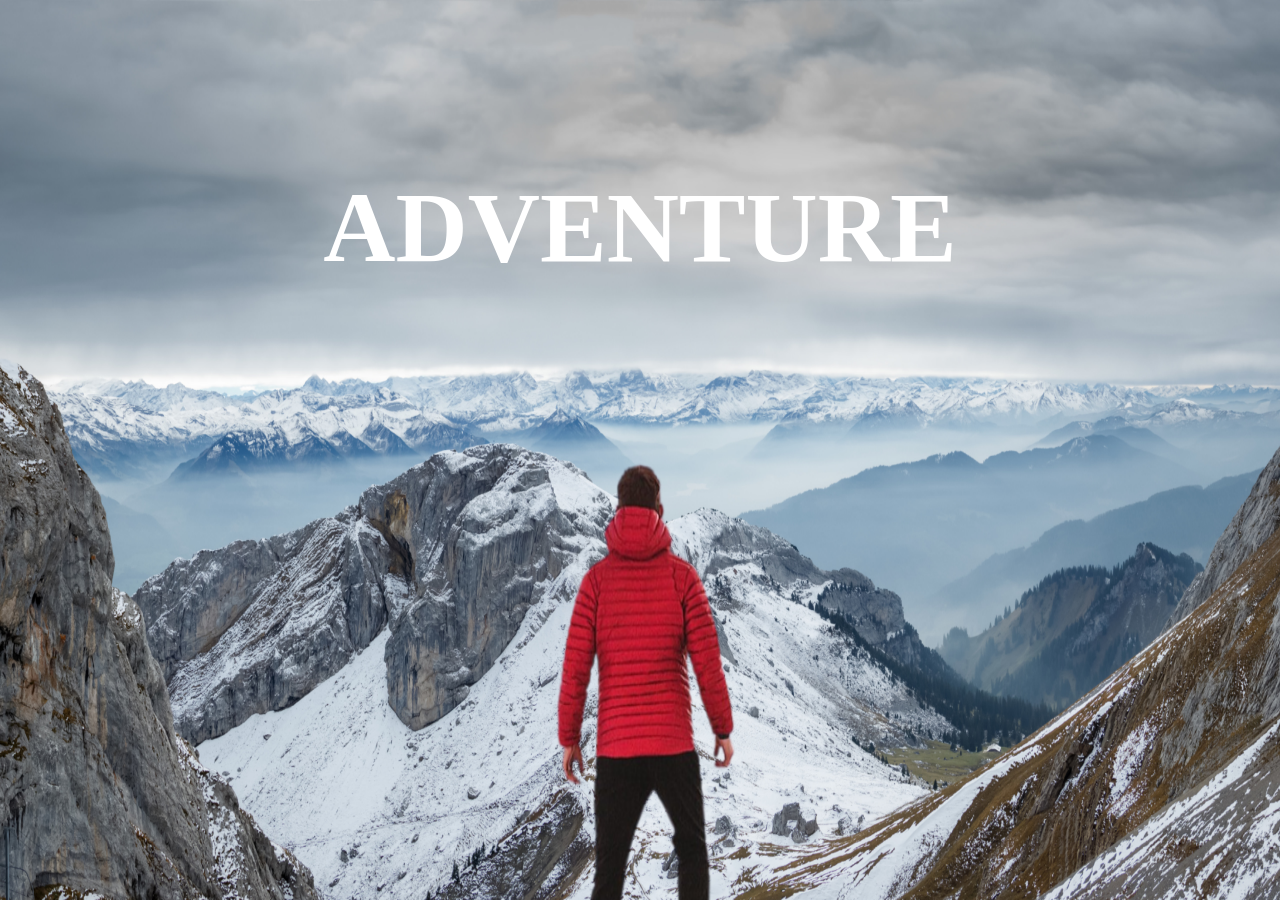
<file: parallax.html>
<!DOCTYPE html>
<html>
    <head>
        <meta charset="UTF-8">
        <meta name="viewport" content="width=device-width,initial-scale=1.0">
        <title>Parallax</title>
        <link rel="stylesheet" href="parall.css">
    </head>
    <body>
        <div class="wrapper">
            <div class="container">
                <img src="background.png" class="backg">
                <img src="foreground.png" class="foreg">
                <h1 class="adv">ADVENTURE</h1>
            </div>
            <p class="advt">
                <span class="yes">ADVENTURE TIME !</span>
                <br>
                <br>
                <br>
               Lorem, ipsum dolor sit amet consectetur adipisicing elit. Ad, itaque
                hic tempore rem eveniet sed repudiandae molestiae magnam aut quod
                consequatur, harum, totam beatae fugiat ipsam? Explicabo, blanditiis
                quod similique fugiat fugit ea expedita deleniti doloribus, delectus
                perferendis, tempore amet maiores libero sapiente voluptatem
                reprehenderit? Illum alias commodi cupiditate corporis mollitia ab
                quaerat, ipsum est excepturi vitae a sunt optio.
                <br /><br />
                Lorem ipsum dolor sit amet consectetur, adipisicing elit. Qui
                necessitatibus commodi alias? Veritatis, eligendi nisi. Amet
                exercitationem, recusandae dolore corrupti laborum aperiam repellendus
                natus voluptatem quam atque aliquam beatae. Odit deserunt nisi optio
                eveniet? Aliquam possimus molestiae, ullam illum accusamus autem
                accusantium! Voluptate laboriosam eum saepe ex veritatis est? Numquam
                eaque autem labore provident dolorum, velit omnis mollitia eos
                adipisci!</p>
                <div class="sc s1">
                    <h1 class="sh">BIKING</h1>
                    <div class="st">
                    Lorem, ipsum dolor sit amet consectetur adipisicing elit. Ad, itaque
                    hic tempore rem eveniet sed repudiandae molestiae magnam aut quod
                    consequatur, harum, totam beatae fugiat ipsam? Explicabo, blanditiis
                    quod similique fugiat fugit ea expedita deleniti doloribus, delectus
                    perferendis, tempore amet maiores libero sapiente voluptatem
                    reprehenderit? Illum alias commodi cupiditate corporis mollitia ab
                    quaerat, ipsum est excepturi vitae a sunt optio.
                    <br>
                    Lorem ipsum dolor sit amet consectetur, adipisicing elit. Qui
                    necessitatibus commodi alias? Veritatis, eligendi nisi. Amet
                    exercitationem, recusandae dolore corrupti laborum aperiam repellendus
                    natus voluptatem quam atque aliquam beatae. Odit deserunt nisi optio
                    eveniet? Aliquam possimus molestiae, ullam illum accusamus autem
                    accusantium! Voluptate laboriosam eum saepe ex veritatis est? Numquam
                    eaque autem labore provident dolorum, velit omnis mollitia eos
                    adipisci!
                </div>
               </div>
           <div class="sc s2">
            <h1 class="sh">PARA GLIDING</h1>
            <div class="st">
                Lorem, ipsum dolor sit amet consectetur adipisicing elit. Ad, itaque
                hic tempore rem evenietjon  sed repudiandae molestiae magnam aut quod
                consequatur, harum, totam beatae fugiat ipsam? Explicabo, blanditiis
                quod similique fugiat fugit ea expedita deleniti doloribus, delectus
                perferendis, tempore amet maiores libero sapiente voluptatem
                reprehenderit? Illum alias commodi cupiditate corporis mollitia ab
                quaerat, ipsum est excepturi vitae a sunt optio.
                <br>
                Lorem ipsum dolor sit amet consectetur, adipisicing elit. Qui
                necessitatibus commodi alias? Veritatis, eligendi nisi. Amet
                exercitationem, recusandae dolore corrupti laborum aperiam repellendus
                natus voluptatem quam atque aliquam beatae. Odit deserunt nisi optio
                eveniet? Aliquam possimus molestiae, ullam illum accusamus autem
                accusantium! Voluptate laboriosam eum saepe ex veritatis est? Numquam
                eaque autem labore provident dolorum, velit omnis mollitia eos
                adipisci!
            </div>
            </div>
        <div class="sc s3">
        <h1 class="sh">SURFING</h1>
        <div class="st">
            Lorem, ipsum dolor sit amet consectetur adipisicing elit. Ad, itaque
            hic tempore rem eveniet sed repudiandae molestiae magnam aut quod
            consequatur, harum, totam beatae fugiat ipsam? Explicabo, blanditiis
            quod similique fugiat fugit ea expedita deleniti doloribus, delectus
            perferendis, tempore amet maiores libero sapiente voluptatem
            reprehenderit? Illum alias commodi cupiditate corporis mollitia ab
            quaerat, ipsum est excepturi vitae a sunt optio.
            <br>
            Lorem ipsum dolor sit amet consectetur, adipisicing elit. Qui
            necessitatibus commodi alias? Veritatis, eligendi nisi. Amet
            exercitationem, recusandae dolore corrupti laborum aperiam repellendus
            natus voluptatem quam atque aliquam beatae. Odit deserunt nisi optio
            eveniet? Aliquam possimus molestiae, ullam illum accusamus autem
            accusantium! Voluptate laboriosam eum saepe ex veritatis est? Numquam
            eaque autem labore provident dolorum, velit omnis mollitia eos
            adipisci!
        </div>
        </div>
</div>
    </body>
</html>
</file>
<file: parall.css>
*{
    margin: 0;
    padding: 0;
    box-sizing: border-box;
}
.wrapper{
    overflow-x: hidden; 
    height: 100vh;
    overflow-y: auto;
    perspective: 10px;
    /* store the 3d animations */
}
/* flexbox create krne ke liye parent chaiye hoga */
.container{
    position: relative;
    height:100%;
    display: flex;
    justify-content: center;
    /* p the 3d effect of child */
    transform-style: preserve-3d;
}
/* position aboslute kr diya taki overlap ho jaye */
/*  z index -1 krne se aage peeche ho gye */
/* z direction tranform se speed kam tez ho gye */
.backg,.foreg{
    position: absolute;
    width: 100%;
    height: 100%;
    z-index: -1;
}
/* change speed */
.backg{
    transform:translateZ(-30px) scale(4);
} 
.foreg{
    transform:translateZ(-10px) scale(3) ;
} 
.adv
{
    margin-top: 170px;
    color: white;
    font-weight: bolder;
    font-size: 100px;
    flex-flow: wrap;
}
.advt{
    color: white;
    background-color: rgba(0, 0, 0, 0.7);
    font-size: 30px;
    position: relative;
    /* margin-top: 350px; */
    padding: 50px;
    font-family: 'Lucida Sans', 'Lucida Sans Regular', 'Lucida Grande', 'Lucida Sans Unicode', Geneva, Verdana, sans-serif;
}
.yes{
    font-size: 70px;
}
.s1{
    background-image: url(sport-1.jpg);
}
.s2{
    background-image: url(sport-2.jpg);
}
.s3{
    background-image: url(sport-3.jpg);
}
.sc{
 background-attachment: fixed;
 background-position: relative;
 background-size: cover;
 width: 100%;
 /* height: 100%; */
 background-position: center;
}
.sc{
    position: relative;
    padding-top: 40px;
    font-family: 'Lucida Sans', 'Lucida Sans Regular', 'Lucida Grande', 'Lucida Sans Unicode', Geneva, Verdana, sans-serif;
}
.st{
    color: white;
    background-color: rgba(0, 0, 0, 0.7);
    font-size: 30px;
    padding: 40px;
    height: fit-content;
    /* position: absolute; */
    margin-top: 500px;
    font-family: 'Lucida Sans', 'Lucida Sans Regular', 'Lucida Grande', 'Lucida Sans Unicode', Geneva, Verdana, sans-serif;
    
}
.sh{
    position: absolute;
    margin-top: 100px;
    color: black;
    background-color: white;
    width: max-content;
    font-size: 70px;
    margin-left: 40%;
    margin-right: 60%;
    justify-content: center;
}
</file>
